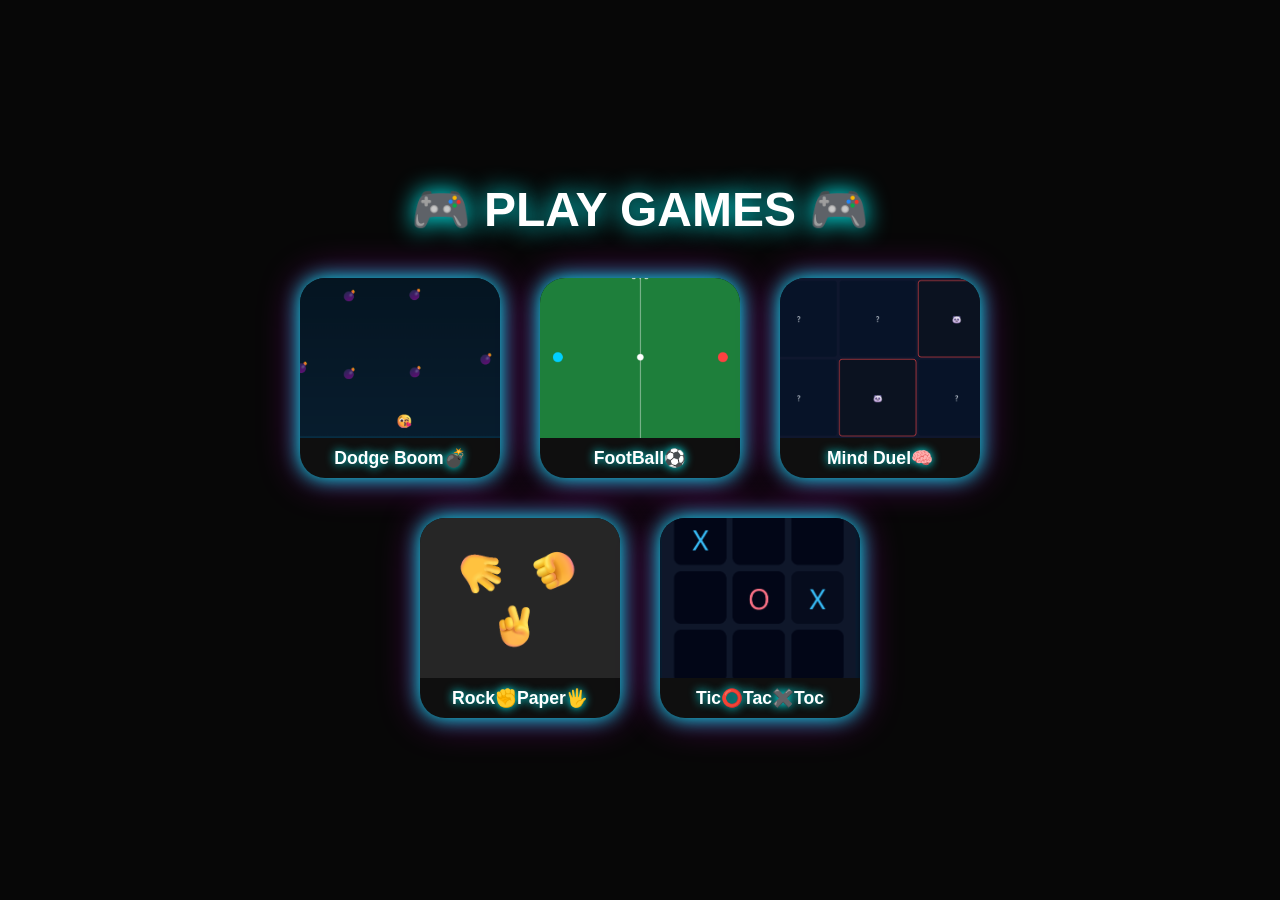
<file: index.html>
<!DOCTYPE html>
<html lang="en">
<head>
  <meta charset="UTF-8">
  <title>Neon Game Cards</title>
  <meta name="viewport" content="width=device-width, initial-scale=1.0">
</head>
  <style> 
  *{
  margin:0;
  padding:0;
  box-sizing:border-box;
  font-family:'Segoe UI', sans-serif;
}

body{
  min-height:100vh;
  background:#070707;
  display:flex;
  flex-direction:column;
  align-items:center;
  justify-content:center;
  color:white;
}

.title{
  font-size:3rem;
  margin-bottom:40px;
  text-shadow:0 0 25px cyan;
}

.carousel{
  display:flex;
  flex-wrap:wrap;
  gap:40px;
  justify-content:center;
  max-width:900px;
}

.card{
  width:200px;
  background:#0f0f0f;
  border-radius:25px;
  cursor:pointer;
  transition:0.4s ease;
  overflow:hidden;
  box-shadow:
    0 0 20px #00f6ff,
    0 0 40px rgba(255,0,255,0.4);
}

.card:hover{
  transform:scale(1.12);
  box-shadow:
    0 0 30px cyan,
    0 0 70px magenta,
    0 0 120px blue;
}

.card.active{
  box-shadow:
    0 0 40px cyan,
    0 0 90px magenta,
    0 0 150px blue;
}

.card a{
  display:block;
  width:100%;
  height:160px;
}

.card img{
  width:100%;
  height:100%;
  object-fit:cover;
}

.label{
  height:40px;
  display:flex;
  align-items:center;
  justify-content:center;
  font-size:1.1rem;
  font-weight:600;
  text-shadow:0 0 10px cyan;
}
  </style>
<body>

<h1 class="title">🎮 PLAY GAMES 🎮</h1>

<div class="carousel">

  <div class="card">
    <a href="Dodge Boom/index.html">
      <img src="boom.png" alt="Game 1">
    </a>
    <div class="label">Dodge Boom💣</div>
  </div>

  <div class="card">
    <a href="FoolBall/index.html">
      <img src="ball.png" alt="Game 2">
    </a>
    <div class="label">FootBall⚽</div>
  </div>

  <div class="card">
    <a href="Mind Duel/index.html">
      <img src="mind.png" alt="Game 3">
    </a>
    <div class="label">Mind Duel🧠</div>
  </div>

  <div class="card">
    <a href="Rock paper/index.html">
      <img src="rock.png" alt="Game 4">
    </a>
    <div class="label">Rock✊Paper🖐️</div>
  </div>

  <div class="card">
    <a href="Tic Tac Toe/index.html">
      <img src="ox.png" alt="Game 5">
    </a>
    <div class="label">Tic⭕Tac✖️Toc</div>
  </div>



<script src="script.js"></script>
</body>
</html>
</file>
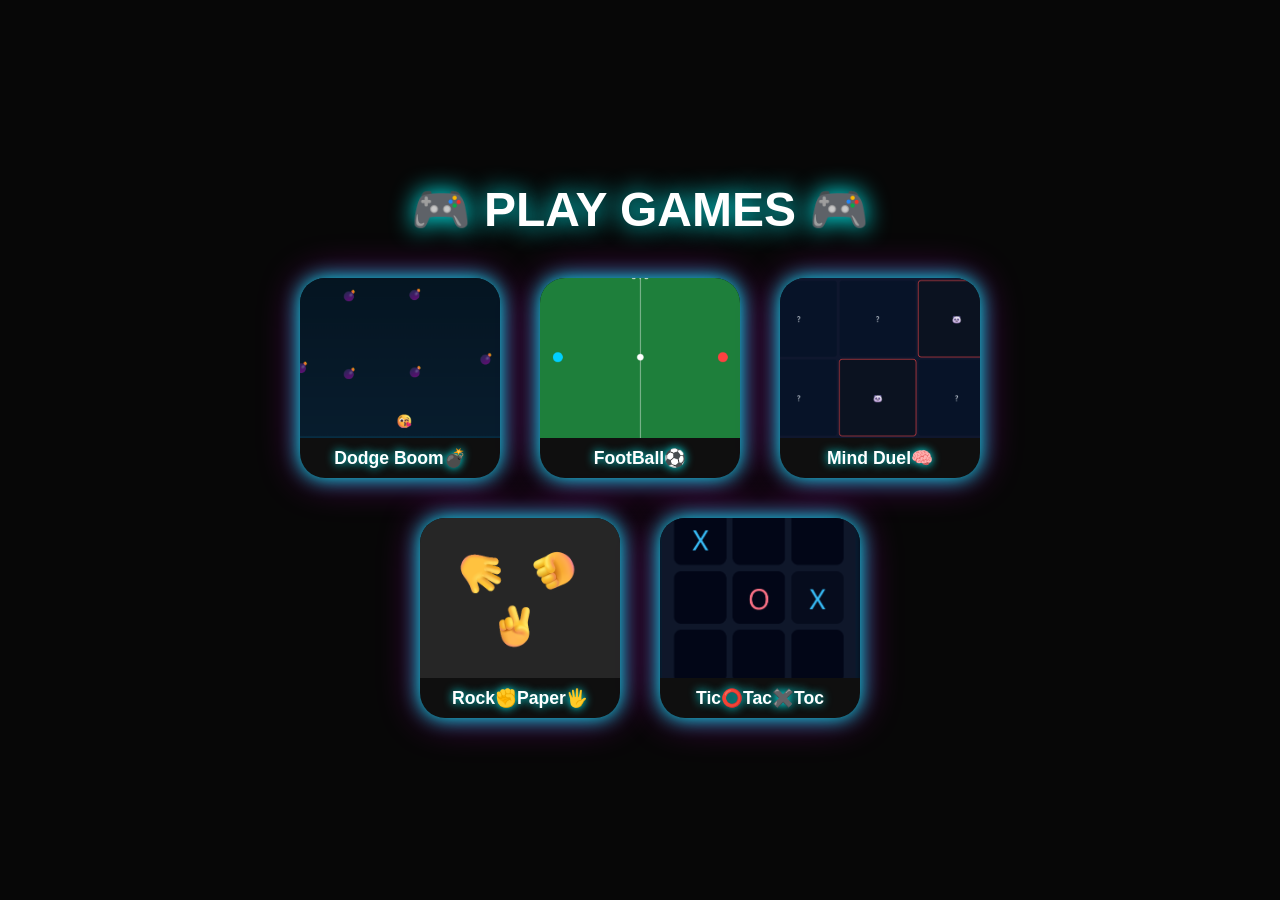
<file: All Games/index.html>
<!DOCTYPE html>
<html lang="en">
<head>
  <meta charset="UTF-8">
  <title>Neon Game Cards</title>
  <meta name="viewport" content="width=device-width, initial-scale=1.0">
  <link rel="stylesheet" href="style.css">
</head>
<body>

<h1 class="title">🎮 PLAY GAMES 🎮</h1>

<div class="carousel">

  <div class="card">
    <a href="Dodge Boom/index.html">
      <img src="boom.png" alt="Game 1">
    </a>
    <div class="label">Dodge Boom💣</div>
  </div>

  <div class="card">
    <a href="FoolBall/index.html">
      <img src="ball.png" alt="Game 2">
    </a>
    <div class="label">FootBall⚽</div>
  </div>

  <div class="card">
    <a href="Mind Duel/index.html">
      <img src="mind.png" alt="Game 3">
    </a>
    <div class="label">Mind Duel🧠</div>
  </div>

  <div class="card">
    <a href="Rock paper/index.html">
      <img src="rock.png" alt="Game 4">
    </a>
    <div class="label">Rock✊Paper🖐️</div>
  </div>

  <div class="card">
    <a href="Tic Tac Toe/index.html">
      <img src="ox.png" alt="Game 5">
    </a>
    <div class="label">Tic⭕Tac✖️Toc</div>
  </div>



<script src="script.js"></script>
</body>
</html>
</file>
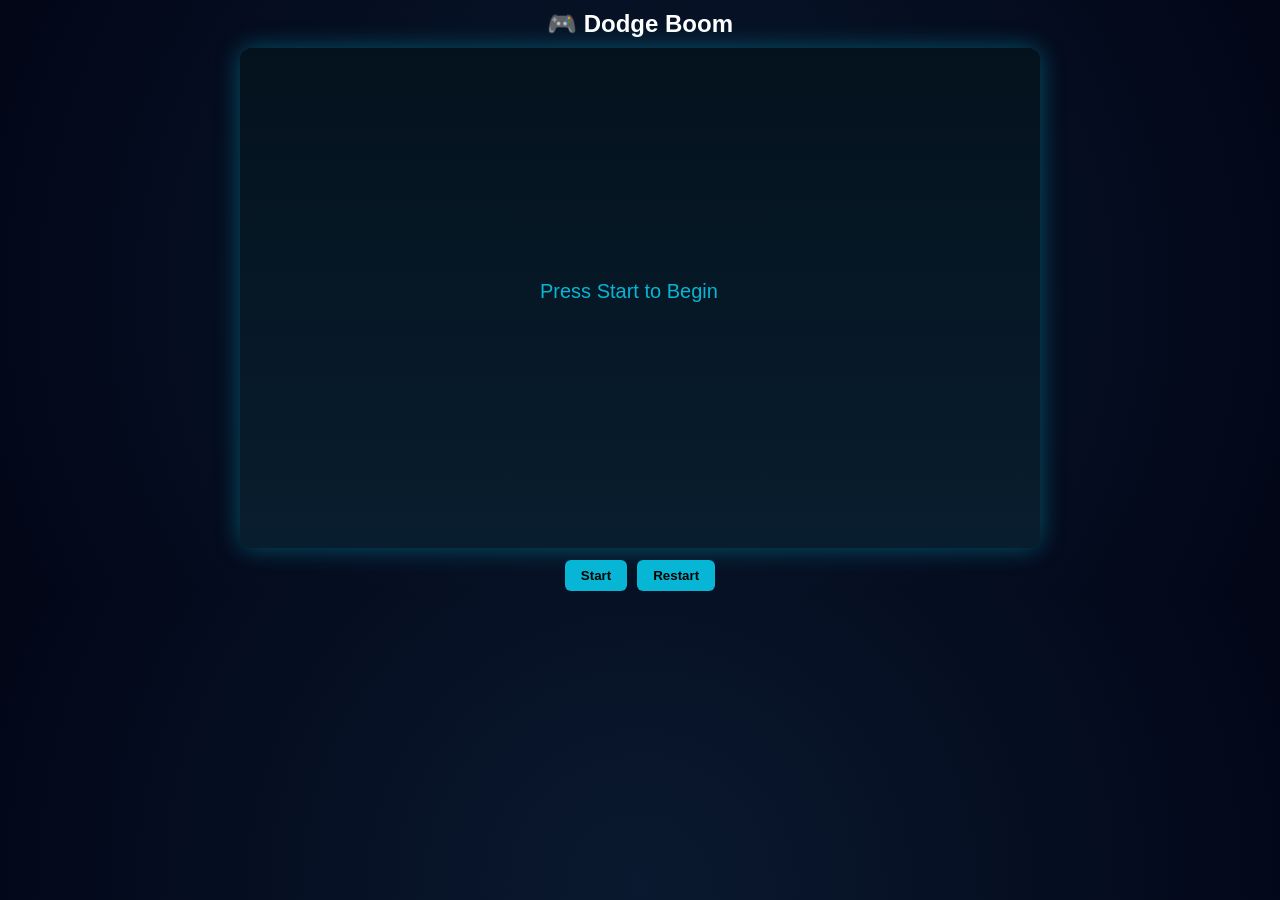
<file: Dodge Boom/index.html>
<!DOCTYPE html>
<html lang="hi">
<head>
  <meta charset="UTF-8">
  <meta name="viewport" content="width=device-width, initial-scale=1.0">
  <title>Dodge Boom</title>
  <link rel="stylesheet" href="style.css">
</head>
<body>

  <h2>🎮 Dodge Boom</h2>

  <canvas id="gameCanvas" width="800" height="500"></canvas>

  <div class="btns">
    <button id="startBtn">Start</button>
    <button id="restartBtn">Restart</button>
  </div>

  <script src="script.js"></script>
</body>
</html>
</file>
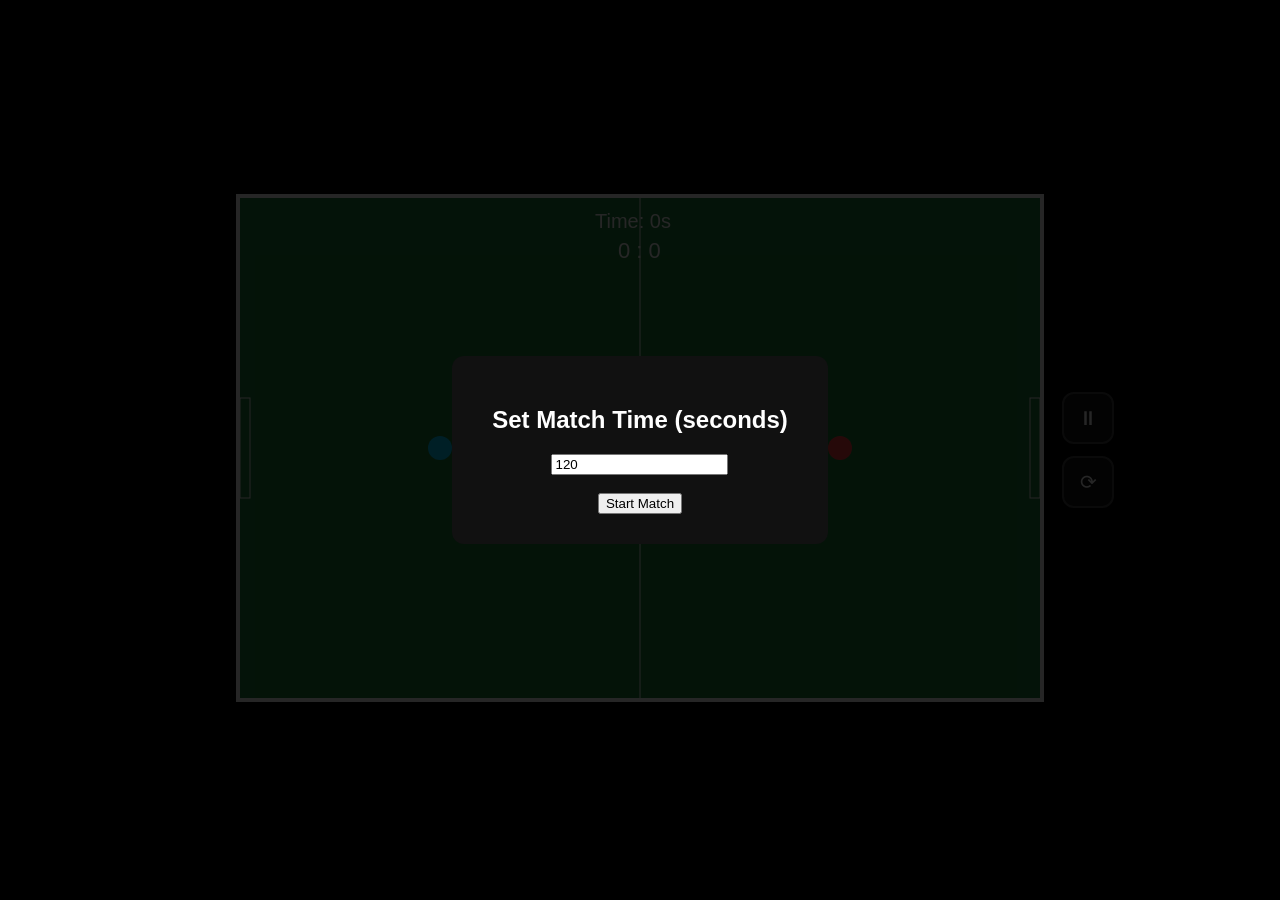
<file: FoolBall/index.html>
<!DOCTYPE html>
<html lang="en">
<head>
  <meta charset="UTF-8">
  <title>Football – College Project</title>
  <link rel="stylesheet" href="style.css">
</head>

<body>

<div id="wrapper">
  <canvas id="game" width="800" height="500"></canvas>

  <div id="controls">
    <div class="ctrl-btn" onclick="togglePause()">⏸</div>
    <div class="ctrl-btn" onclick="restartMatch()">⟳</div>
  </div>
</div>

<div id="ui">
  <div class="box">
    <h2>Set Match Time (seconds)</h2>
    <input id="timeInput" type="number" value="120">
    <br><br>
    <button onclick="startMatch()">Start Match</button>
  </div>
</div>

<div id="goalPop"></div>

<div id="overlay">
  <div class="box">
    <h1 id="result"></h1>
    <p id="finalScore"></p>
  </div>
</div>

<script src="script.js"></script>
</body>
</html>
</file>
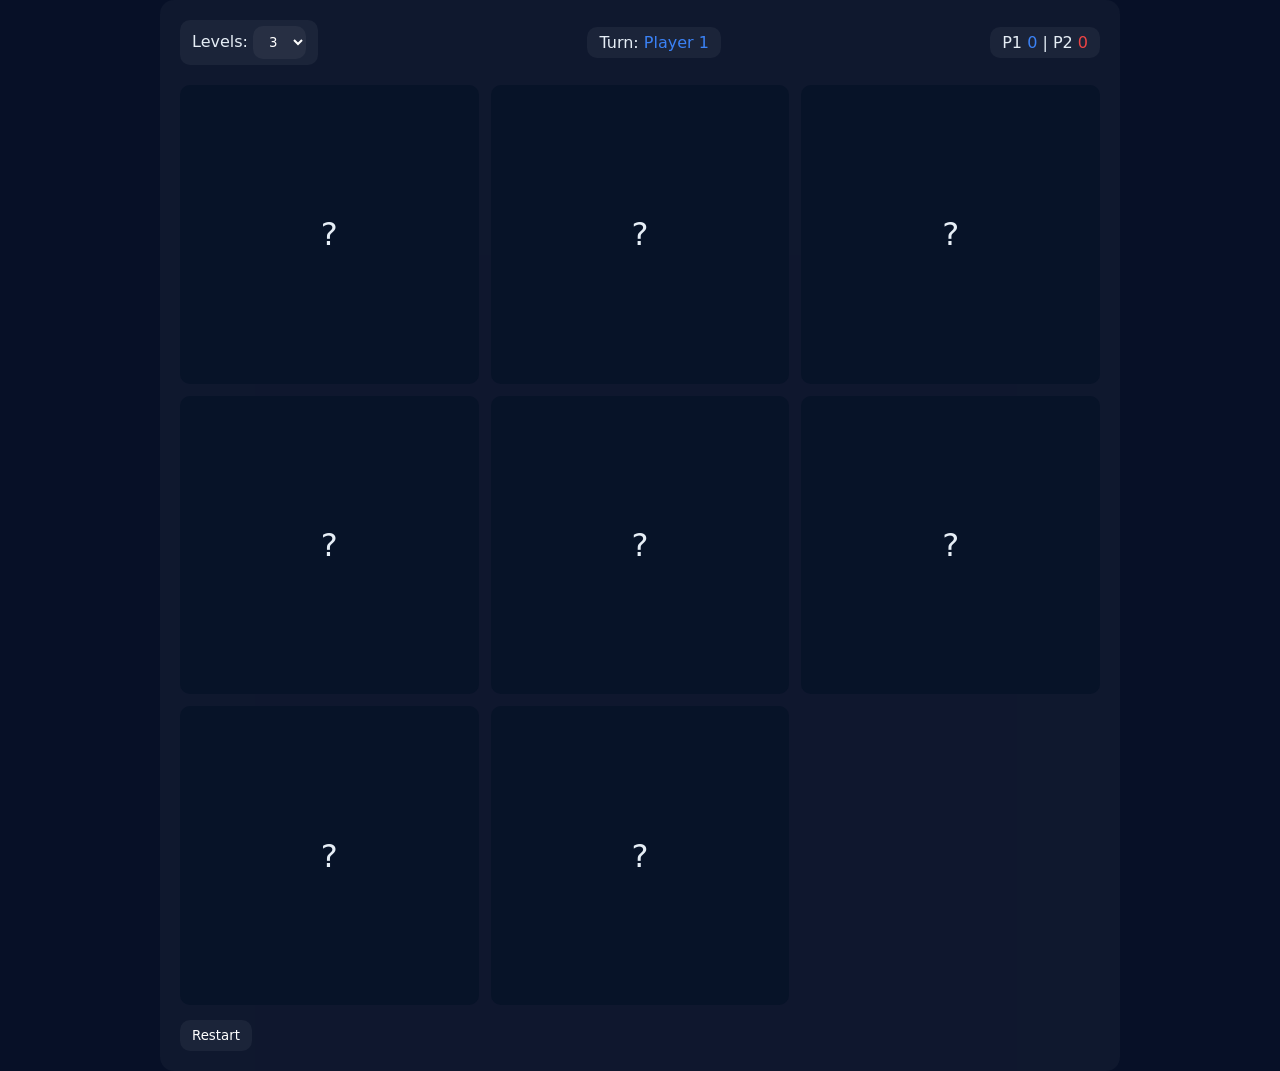
<file: Mind Duel/index.html>
<!DOCTYPE html>
<html lang="en">
<head>
  <meta charset="UTF-8">
  <meta name="viewport" content="width=device-width, initial-scale=1.0">
  <title>Mind Duel – Competitive Memory Game</title>
  <link rel="stylesheet" href="style.css">
</head>

<body>
  <div class="app">

    <header>
      <div class="badge">
        Levels:
        <select id="levelSelect">
          <option value="3">3</option>
          <option value="5">5</option>
          <option value="7">7</option>
        </select>
      </div>

      <div class="badge">
        Turn: <span id="turn" class="turn blue">Player 1</span>
      </div>

      <div class="badge">
        P1 <span id="p1" class="blue-text">0</span> |
        P2 <span id="p2" class="red-text">0</span>
      </div>
    </header>

    <div id="board" class="board"></div>

    <div class="footer">
      <button id="restart">Restart</button>
      <div id="winner" class="winner"></div>
    </div>

  </div>

  <script src="script.js"></script>
</body>
</html>
</file>
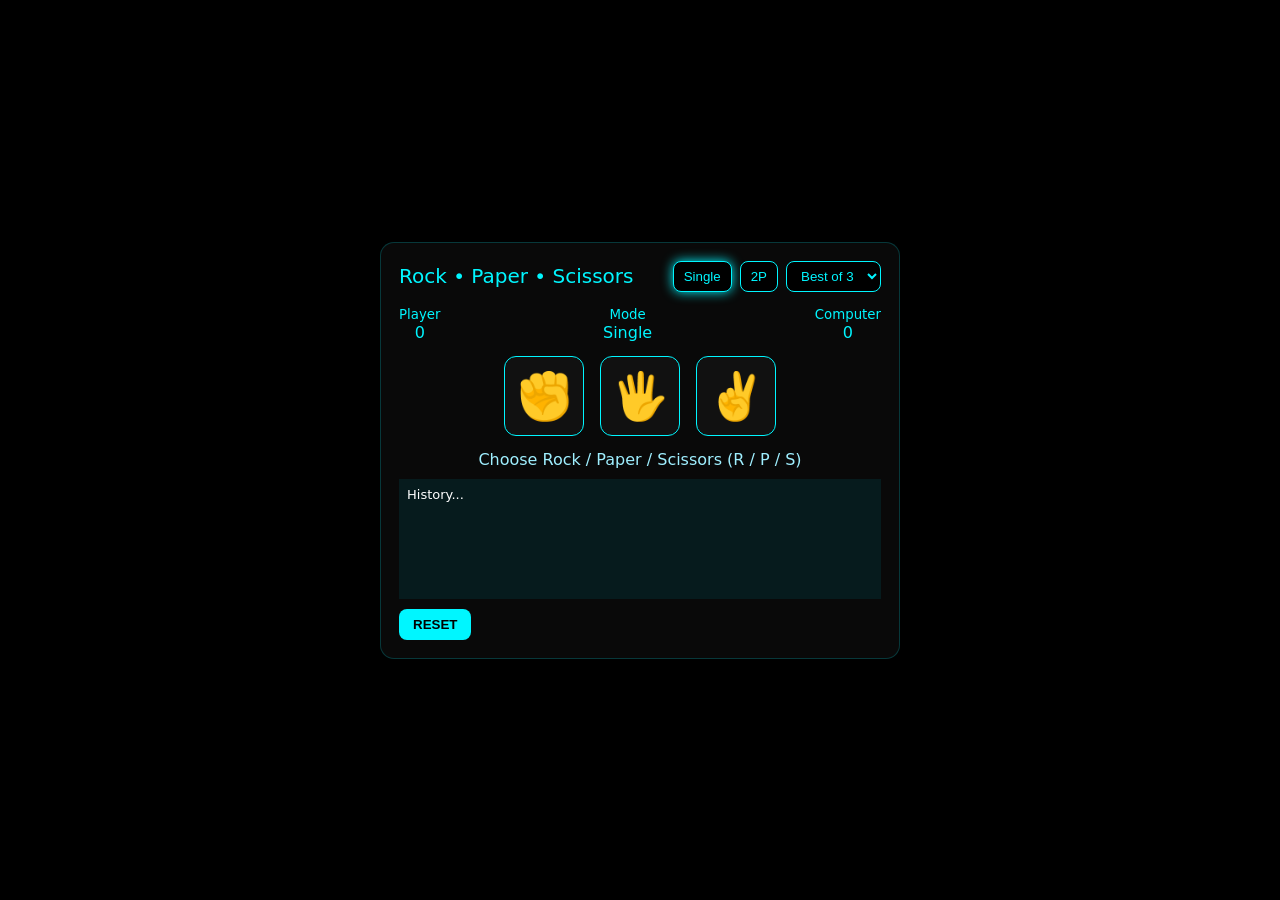
<file: Rock paper/index.html>
<!DOCTYPE html>
<html lang="en">
<head>
  <meta charset="UTF-8">
  <meta name="viewport" content="width=device-width, initial-scale=1">
  <title>Rock Paper Scissors – Ultimate</title>
  <link rel="stylesheet" href="style.css">
</head>

<body>

<div id="popup"></div>

<div class="container">
  <header>
    <div class="title">Rock • Paper • Scissors</div>
    <div class="controls">
      <button id="modeSingle" class="mode-btn active">Single</button>
      <button id="modeTwo" class="mode-btn">2P</button>
      <select id="bestOf">
        <option value="3">Best of 3</option>
        <option value="5">Best of 5</option>
      </select>
    </div>
  </header>

  <div class="scoreboard">
    <div class="score">
      <small id="leftLabel">Player</small>
      <div id="leftVal">0</div>
    </div>
    <div class="score">
      <small>Mode</small>
      <div id="modeLabel">Single</div>
    </div>
    <div class="score">
      <small id="rightLabel">Computer</small>
      <div id="rightVal">0</div>
    </div>
  </div>

  <div class="btn-row" id="buttonsRow">
    <button class="emoji" data-choice="rock">✊</button>
    <button class="emoji" data-choice="paper">🖐</button>
    <button class="emoji" data-choice="scissors">✌</button>
  </div>

  <div class="info" id="infoText">
    Choose Rock / Paper / Scissors (R / P / S)
  </div>

  <div class="history" id="historyBox">History...</div>

  <button class="reset" id="resetBtn">RESET</button>
</div>

<script src="script.js"></script>
</body>
</html>
</file>
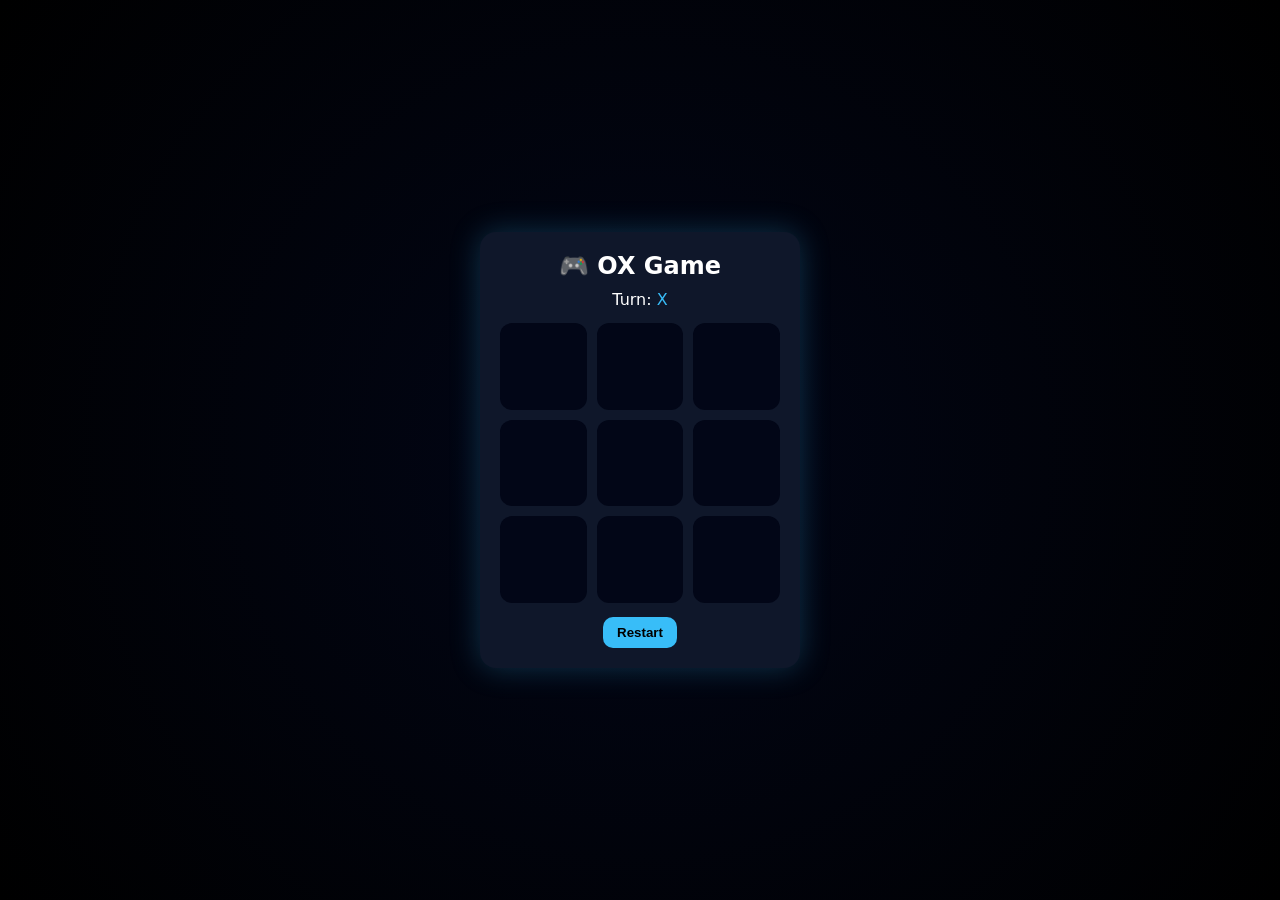
<file: Tic Tac Toe/index.html>
<!DOCTYPE html>
<html lang="en">
<head>
  <meta charset="UTF-8">
  <title>OX Game – Tic Tac Toe</title>
  <meta name="viewport" content="width=device-width, initial-scale=1.0">
</head>
<style> 
:root{
  --bg:#020617;
  --card:#0f172a;
  --x:#38bdf8;
  --o:#fb7185;
  --win:#22c55e;
}

*{ box-sizing:border-box }

body{
  margin:0;
  min-height:100vh;
  display:flex;
  justify-content:center;
  align-items:center;
  background:radial-gradient(circle,#020617,#000);
  font-family:system-ui,Arial;
  color:#fff;
}

.app{
  background:var(--card);
  padding:20px;
  border-radius:16px;
  width:320px;
  text-align:center;
  box-shadow:0 0 30px rgba(56,189,248,.25);
}

h2{
  margin:0 0 10px;
}

.status{
  margin-bottom:12px;
  font-size:16px;
}

.status .x{ color:var(--x); }
.status .o{ color:var(--o); }

.board{
  display:grid;
  grid-template-columns:repeat(3,1fr);
  gap:10px;
  margin:14px 0;
}

.cell{
  aspect-ratio:1/1;
  background:#020617;
  border-radius:12px;
  font-size:46px;
  display:flex;
  align-items:center;
  justify-content:center;
  cursor:pointer;
  transition:.2s;
}

.cell:hover{
  background:#020617aa;
}

.cell.x{ color:var(--x); }
.cell.o{ color:var(--o); }

.cell.win{
  background:var(--win);
  color:#000;
}

button{
  padding:8px 14px;
  border-radius:10px;
  border:none;
  cursor:pointer;
  font-weight:600;
  background:#38bdf8;
  color:#000;
}

button:hover{
  background:#0ea5e9;
}
</style>
<body>

<div class="app">
  <h2>🎮 OX Game</h2>

  <div class="status" id="status">
    Turn: <span class="x">X</span>
  </div>

  <div class="board" id="board"></div>

  <button id="restart">Restart</button>
</div>

<script src="script.js"></script>
</body>
</html>
</file>
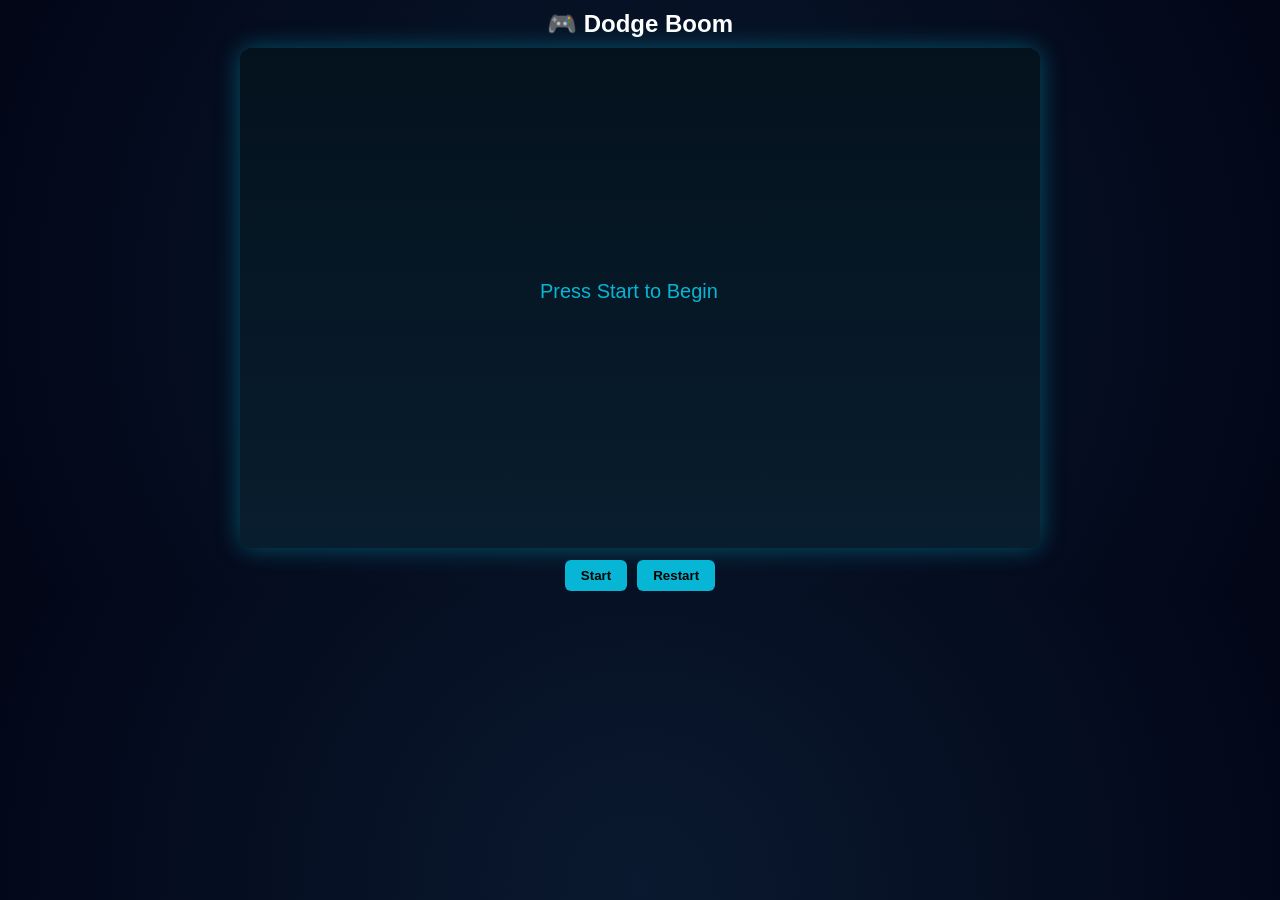
<file: All Games/Dodge Boom/index.html>
<!DOCTYPE html>
<html lang="hi">
<head>
  <meta charset="UTF-8">
  <meta name="viewport" content="width=device-width, initial-scale=1.0">
  <title>Dodge Boom</title>
  <link rel="stylesheet" href="style.css">
</head>
<body>

  <h2>🎮 Dodge Boom</h2>

  <canvas id="gameCanvas" width="800" height="500"></canvas>

  <div class="btns">
    <button id="startBtn">Start</button>
    <button id="restartBtn">Restart</button>
  </div>

  <script src="script.js"></script>
</body>
</html>
</file>
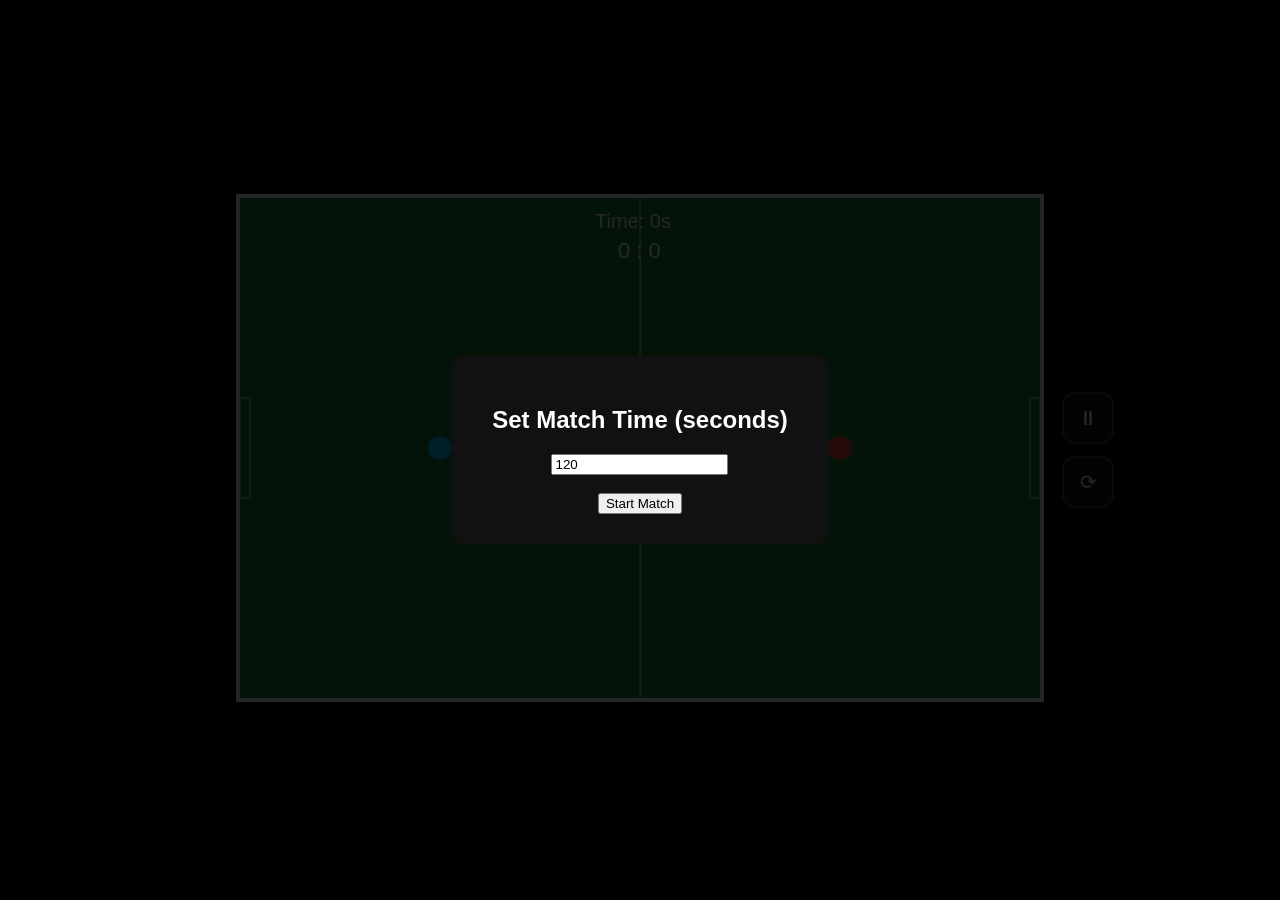
<file: All Games/FoolBall/index.html>
<!DOCTYPE html>
<html lang="en">
<head>
  <meta charset="UTF-8">
  <title>Football – College Project</title>
  <link rel="stylesheet" href="style.css">
</head>

<body>

<div id="wrapper">
  <canvas id="game" width="800" height="500"></canvas>

  <div id="controls">
    <div class="ctrl-btn" onclick="togglePause()">⏸</div>
    <div class="ctrl-btn" onclick="restartMatch()">⟳</div>
  </div>
</div>

<div id="ui">
  <div class="box">
    <h2>Set Match Time (seconds)</h2>
    <input id="timeInput" type="number" value="120">
    <br><br>
    <button onclick="startMatch()">Start Match</button>
  </div>
</div>

<div id="goalPop"></div>

<div id="overlay">
  <div class="box">
    <h1 id="result"></h1>
    <p id="finalScore"></p>
  </div>
</div>

<script src="script.js"></script>
</body>
</html>
</file>
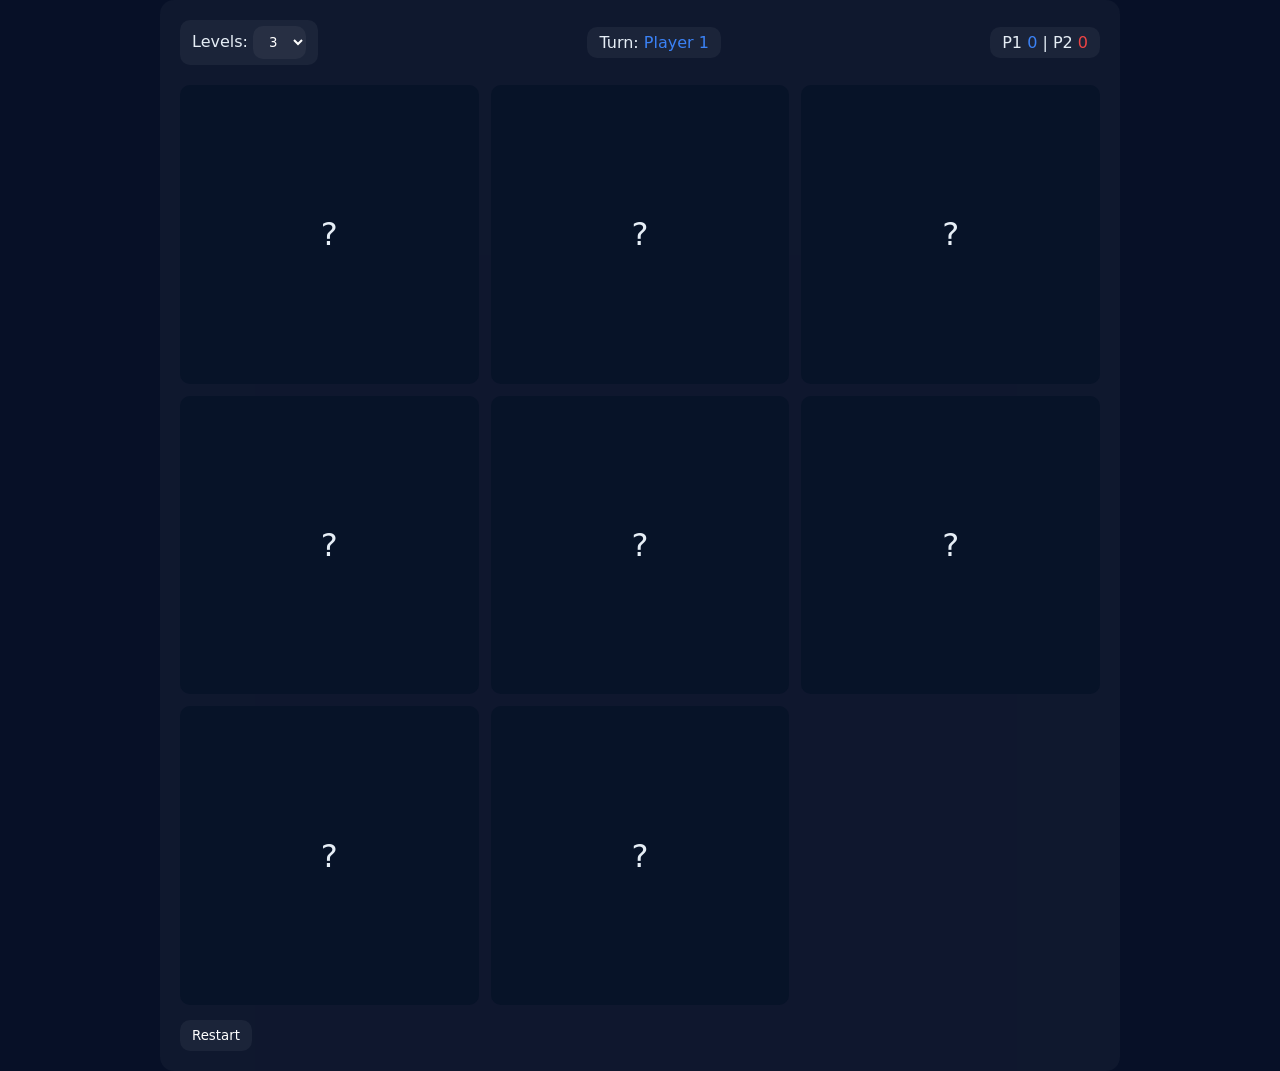
<file: All Games/Mind Duel/index.html>
<!DOCTYPE html>
<html lang="en">
<head>
  <meta charset="UTF-8">
  <meta name="viewport" content="width=device-width, initial-scale=1.0">
  <title>Mind Duel – Competitive Memory Game</title>
  <link rel="stylesheet" href="style.css">
</head>

<body>
  <div class="app">

    <header>
      <div class="badge">
        Levels:
        <select id="levelSelect">
          <option value="3">3</option>
          <option value="5">5</option>
          <option value="7">7</option>
        </select>
      </div>

      <div class="badge">
        Turn: <span id="turn" class="turn blue">Player 1</span>
      </div>

      <div class="badge">
        P1 <span id="p1" class="blue-text">0</span> |
        P2 <span id="p2" class="red-text">0</span>
      </div>
    </header>

    <div id="board" class="board"></div>

    <div class="footer">
      <button id="restart">Restart</button>
      <div id="winner" class="winner"></div>
    </div>

  </div>

  <script src="script.js"></script>
</body>
</html>
</file>
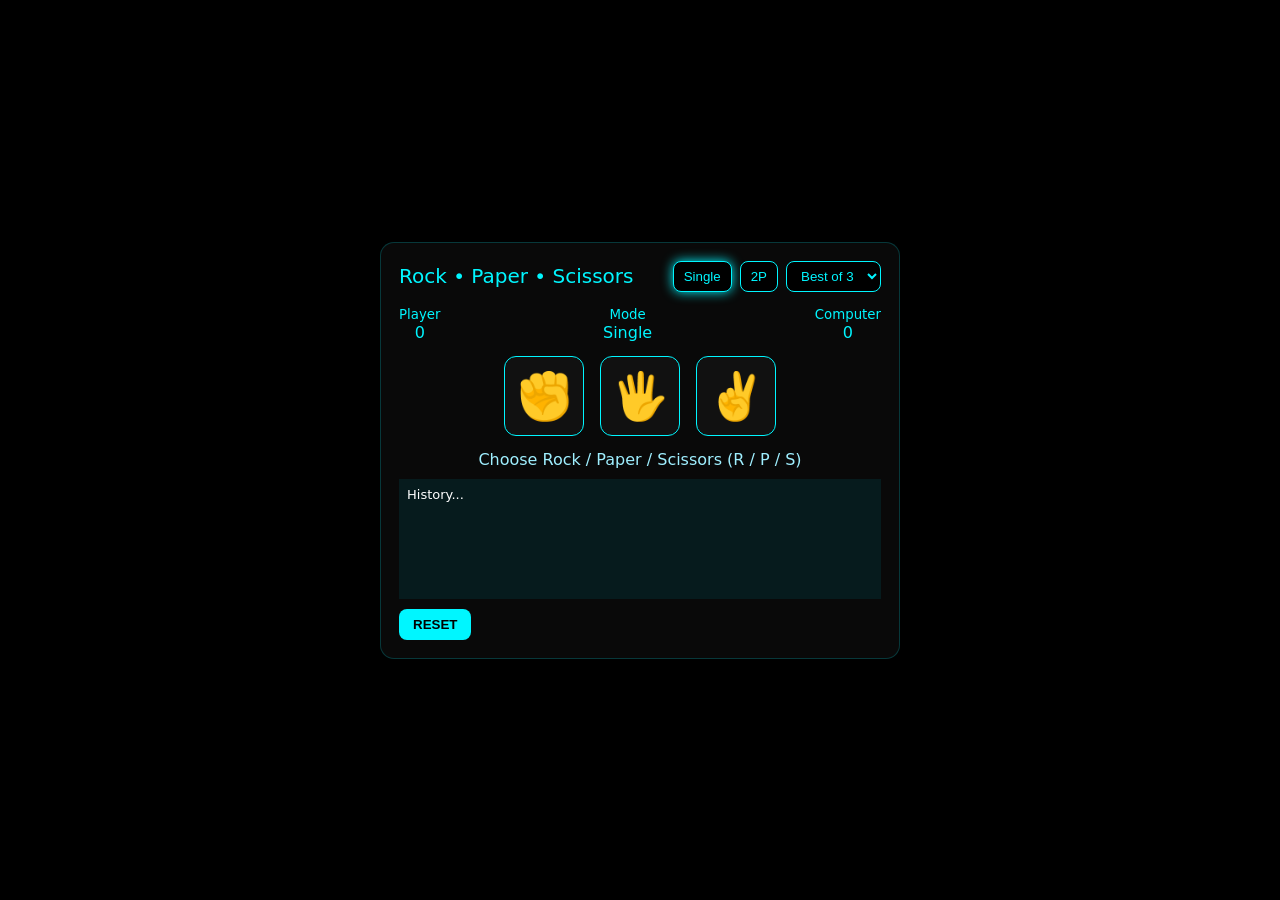
<file: All Games/Rock paper/index.html>
<!DOCTYPE html>
<html lang="en">
<head>
  <meta charset="UTF-8">
  <meta name="viewport" content="width=device-width, initial-scale=1">
  <title>Rock Paper Scissors – Ultimate</title>
  <link rel="stylesheet" href="style.css">
</head>

<body>

<div id="popup"></div>

<div class="container">
  <header>
    <div class="title">Rock • Paper • Scissors</div>
    <div class="controls">
      <button id="modeSingle" class="mode-btn active">Single</button>
      <button id="modeTwo" class="mode-btn">2P</button>
      <select id="bestOf">
        <option value="3">Best of 3</option>
        <option value="5">Best of 5</option>
      </select>
    </div>
  </header>

  <div class="scoreboard">
    <div class="score">
      <small id="leftLabel">Player</small>
      <div id="leftVal">0</div>
    </div>
    <div class="score">
      <small>Mode</small>
      <div id="modeLabel">Single</div>
    </div>
    <div class="score">
      <small id="rightLabel">Computer</small>
      <div id="rightVal">0</div>
    </div>
  </div>

  <div class="btn-row" id="buttonsRow">
    <button class="emoji" data-choice="rock">✊</button>
    <button class="emoji" data-choice="paper">🖐</button>
    <button class="emoji" data-choice="scissors">✌</button>
  </div>

  <div class="info" id="infoText">
    Choose Rock / Paper / Scissors (R / P / S)
  </div>

  <div class="history" id="historyBox">History...</div>

  <button class="reset" id="resetBtn">RESET</button>
</div>

<script src="script.js"></script>
</body>
</html>
</file>
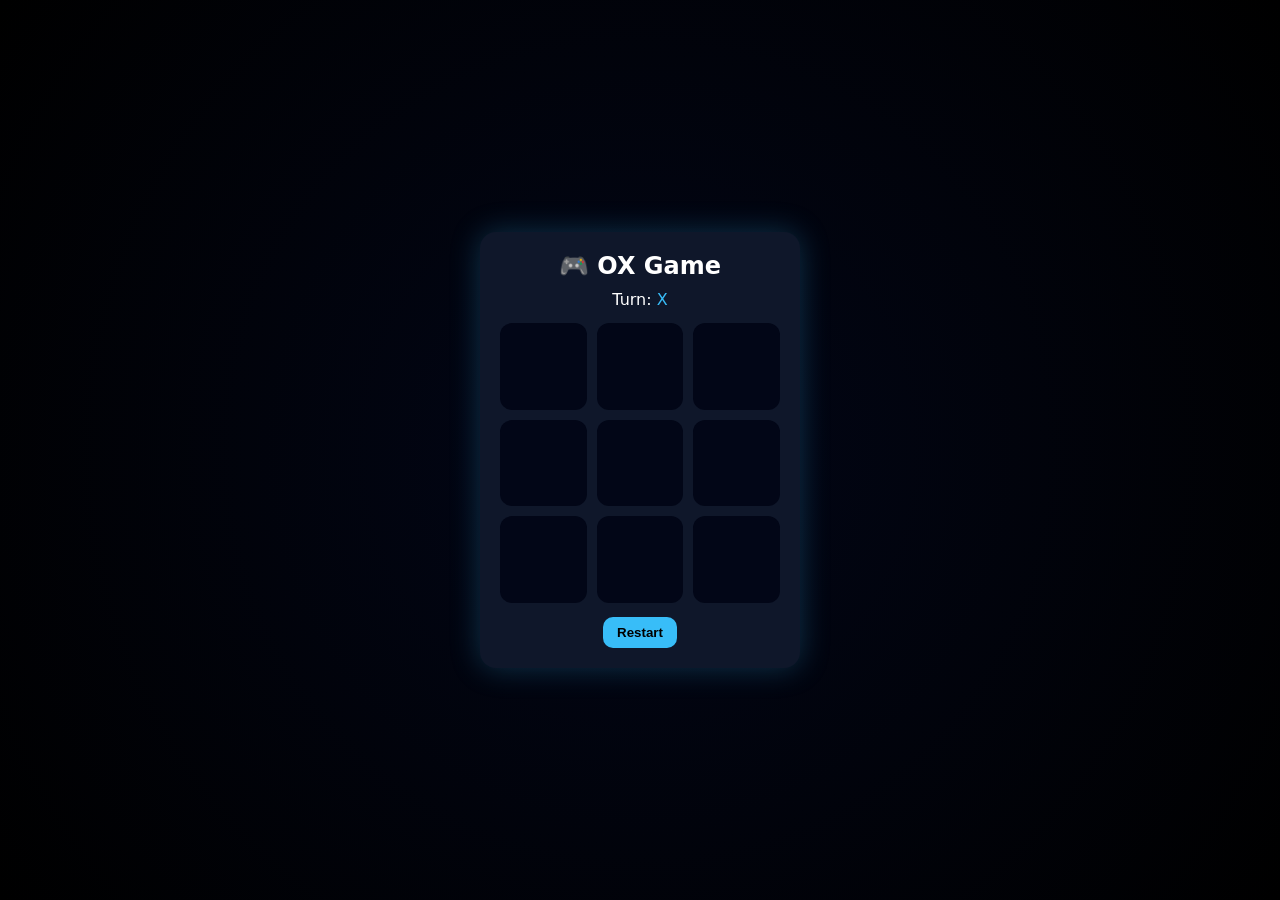
<file: All Games/Tic Tac Toe/index.html>
<!DOCTYPE html>
<html lang="en">
<head>
  <meta charset="UTF-8">
  <title>OX Game – Tic Tac Toe</title>
  <meta name="viewport" content="width=device-width, initial-scale=1.0">
  <link rel="stylesheet" href="style.css">
</head>

<body>

<div class="app">
  <h2>🎮 OX Game</h2>

  <div class="status" id="status">
    Turn: <span class="x">X</span>
  </div>

  <div class="board" id="board"></div>

  <button id="restart">Restart</button>
</div>

<script src="script.js"></script>
</body>
</html>
</file>
<file: All Games/style.css>
*{
  margin:0;
  padding:0;
  box-sizing:border-box;
  font-family:'Segoe UI', sans-serif;
}

body{
  min-height:100vh;
  background:#070707;
  display:flex;
  flex-direction:column;
  align-items:center;
  justify-content:center;
  color:white;
}

.title{
  font-size:3rem;
  margin-bottom:40px;
  text-shadow:0 0 25px cyan;
}

.carousel{
  display:flex;
  flex-wrap:wrap;
  gap:40px;
  justify-content:center;
  max-width:900px;
}

.card{
  width:200px;
  background:#0f0f0f;
  border-radius:25px;
  cursor:pointer;
  transition:0.4s ease;
  overflow:hidden;
  box-shadow:
    0 0 20px #00f6ff,
    0 0 40px rgba(255,0,255,0.4);
}

.card:hover{
  transform:scale(1.12);
  box-shadow:
    0 0 30px cyan,
    0 0 70px magenta,
    0 0 120px blue;
}

.card.active{
  box-shadow:
    0 0 40px cyan,
    0 0 90px magenta,
    0 0 150px blue;
}

.card a{
  display:block;
  width:100%;
  height:160px;
}

.card img{
  width:100%;
  height:100%;
  object-fit:cover;
}

.label{
  height:40px;
  display:flex;
  align-items:center;
  justify-content:center;
  font-size:1.1rem;
  font-weight:600;
  text-shadow:0 0 10px cyan;
}
</file>
<file: Dodge Boom/style.css>
body {
  margin: 0;
  overflow: hidden;
  display: flex;
  flex-direction: column;
  align-items: center;
  background: radial-gradient(circle at center, #0a192f, #020617);
  font-family: 'Segoe UI', sans-serif;
  color: white;
}

h2 {
  margin: 10px;
}

canvas {
  background: linear-gradient(180deg, #04121d, #081d2e);
  border-radius: 12px;
  box-shadow: 0 0 25px rgba(6,182,212,0.4);
}

.btns {
  margin-top: 12px;
  display: flex;
  gap: 10px;
}

button {
  background: #06b6d4;
  color: #000;
  border: none;
  padding: 8px 16px;
  border-radius: 6px;
  font-weight: bold;
  cursor: pointer;
  transition: 0.2s;
}

button:hover {
  background: #0ea5e9;
  transform: scale(1.05);
}body {
  margin: 0;
  overflow: hidden;
  display: flex;
  flex-direction: column;
  align-items: center;
  background: radial-gradient(circle at center, #0a192f, #020617);
  font-family: 'Segoe UI', sans-serif;
  color: white;
}

h2 {
  margin: 10px;
}

canvas {
  background: linear-gradient(180deg, #04121d, #081d2e);
  border-radius: 12px;
  box-shadow: 0 0 25px rgba(6,182,212,0.4);
}

.btns {
  margin-top: 12px;
  display: flex;
  gap: 10px;
}

button {
  background: #06b6d4;
  color: #000;
  border: none;
  padding: 8px 16px;
  border-radius: 6px;
  font-weight: bold;
  cursor: pointer;
  transition: 0.2s;
}

button:hover {
  background: #0ea5e9;
  transform: scale(1.05);
}
</file>
<file: FoolBall/style.css>
body{
  margin:0;
  background:#000;
  display:flex;
  justify-content:center;
  align-items:center;
  height:100vh;
  font-family:Arial;
  color:#fff;
}

#wrapper{
  position:relative;
}

canvas{
  background:#1e7f3b;
  border:4px solid #fff;
}

#controls{
  position:absolute;
  right:-70px;
  top:50%;
  transform:translateY(-50%);
  display:flex;
  flex-direction:column;
  gap:12px;
}

.ctrl-btn{
  width:48px;
  height:48px;
  border-radius:12px;
  background:#111;
  border:2px solid #444;
  font-size:20px;
  cursor:pointer;
  display:flex;
  align-items:center;
  justify-content:center;
}

#ui,
#overlay,
#goalPop{
  position:fixed;
  inset:0;
  display:flex;
  justify-content:center;
  align-items:center;
}

#ui{
  background:rgba(0,0,0,0.85);
}

.box{
  background:#111;
  padding:30px 40px;
  border-radius:12px;
  text-align:center;
}

#overlay{
  background:rgba(0,0,0,0.8);
  display:none;
}

#goalPop{
  display:none;
  font-size:48px;
  font-weight:bold;
  color:#fff;
  text-shadow:0 0 15px #0ff;
}
</file>
<file: Mind Duel/style.css>
:root{
  --blue:#3b82f6;
  --red:#ef4444;
  --bg:#071027;
  --glass:rgba(255,255,255,0.05);
}

*{
  box-sizing:border-box;
  font-family:system-ui;
}

body{
  margin:0;
  min-height:100vh;
  display:flex;
  justify-content:center;
  align-items:center;
  background:var(--bg);
  color:#e6eef6;
}

.app{
  width:100%;
  max-width:960px;
  padding:20px;
  border-radius:14px;
  background:rgba(255,255,255,0.03);
}

header{
  display:flex;
  justify-content:space-between;
  align-items:center;
}

.badge{
  padding:6px 12px;
  border-radius:10px;
  background:var(--glass);
}

.turn.blue{ color:var(--blue); }
.turn.red{ color:var(--red); }

.blue-text{ color:var(--blue); }
.red-text{ color:var(--red); }

.board{
  margin-top:20px;
  display:grid;
  gap:12px;
}

.card{
  aspect-ratio:1/1;
  perspective:800px;
  cursor:pointer;
}

.inner{
  width:100%;
  height:100%;
  transition:transform .4s;
  transform-style:preserve-3d;
}

.card.flipped .inner{
  transform:rotateY(180deg);
}

.face{
  position:absolute;
  inset:0;
  display:flex;
  align-items:center;
  justify-content:center;
  font-size:32px;
  border-radius:10px;
  backface-visibility:hidden;
}

.front{
  background:#0b1220;
  transform:rotateY(180deg);
}

.back{
  background:#071328;
}

.card.blue.matched .front{
  outline:3px solid var(--blue);
}

.card.red.matched .front{
  outline:3px solid var(--red);
}

.footer{
  margin-top:15px;
  display:flex;
  justify-content:space-between;
  align-items:center;
}

button, select{
  padding:8px 12px;
  border-radius:10px;
  background:var(--glass);
  border:none;
  color:white;
  cursor:pointer;
}

.winner{
  font-size:20px;
  font-weight:800;
}

.winner.blue{ color:var(--blue); }
.winner.red{ color:var(--red); }
</file>
<file: Rock paper/style.css>
:root{
  --neon:#00f6ff;
  --card:rgba(10,10,10,0.9);
}

*{ box-sizing:border-box }

body{
  margin:0;
  min-height:100vh;
  display:flex;
  align-items:center;
  justify-content:center;
  font-family:system-ui,Arial;
  background:#000;
  color:#fff;
}

.container{
  width:95%;
  max-width:520px;
  background:var(--card);
  padding:18px;
  border-radius:14px;
  border:1px solid rgba(0,246,255,.2);
}

header{
  display:flex;
  justify-content:space-between;
  align-items:center;
}

.title{
  font-size:20px;
  color:var(--neon);
}

.controls{
  display:flex;
  gap:8px;
}

.mode-btn, select{
  background:#000;
  color:var(--neon);
  border:1px solid var(--neon);
  padding:6px 10px;
  border-radius:8px;
  cursor:pointer;
}

.mode-btn.active{
  box-shadow:0 0 12px var(--neon);
}

.scoreboard{
  display:flex;
  justify-content:space-between;
  margin:12px 0;
}

.score{
  text-align:center;
  color:var(--neon);
}

.btn-row{
  display:flex;
  justify-content:center;
  gap:16px;
  margin:14px 0;
}

button.emoji{
  font-size:46px;
  width:80px;
  height:80px;
  cursor:pointer;
  background:#111;
  border:1px solid var(--neon);
  border-radius:12px;
}

.info{
  text-align:center;
  margin-bottom:10px;
  color:#9fefff;
}

.history{
  background:#061b1d;
  padding:8px;
  height:120px;
  overflow:auto;
  font-size:13px;
}

.reset{
  margin-top:10px;
  background:var(--neon);
  color:#000;
  border:none;
  padding:8px 14px;
  font-weight:bold;
  border-radius:8px;
  cursor:pointer;
}

#popup{
  position:fixed;
  top:50%;
  left:50%;
  transform:translate(-50%,-50%) scale(0);
  background:#000;
  color:var(--neon);
  border:2px solid var(--neon);
  padding:14px 18px;
  border-radius:10px;
  transition:.25s ease;
  text-align:center;
  z-index:999;
}

#popup.show{
  transform:translate(-50%,-50%) scale(1);
}
</file>
<file: All Games/Dodge Boom/style.css>
body {
  margin: 0;
  overflow: hidden;
  display: flex;
  flex-direction: column;
  align-items: center;
  background: radial-gradient(circle at center, #0a192f, #020617);
  font-family: 'Segoe UI', sans-serif;
  color: white;
}

h2 {
  margin: 10px;
}

canvas {
  background: linear-gradient(180deg, #04121d, #081d2e);
  border-radius: 12px;
  box-shadow: 0 0 25px rgba(6,182,212,0.4);
}

.btns {
  margin-top: 12px;
  display: flex;
  gap: 10px;
}

button {
  background: #06b6d4;
  color: #000;
  border: none;
  padding: 8px 16px;
  border-radius: 6px;
  font-weight: bold;
  cursor: pointer;
  transition: 0.2s;
}

button:hover {
  background: #0ea5e9;
  transform: scale(1.05);
}
</file>
<file: All Games/FoolBall/style.css>
body{
  margin:0;
  background:#000;
  display:flex;
  justify-content:center;
  align-items:center;
  height:100vh;
  font-family:Arial;
  color:#fff;
}

#wrapper{
  position:relative;
}

canvas{
  background:#1e7f3b;
  border:4px solid #fff;
}

#controls{
  position:absolute;
  right:-70px;
  top:50%;
  transform:translateY(-50%);
  display:flex;
  flex-direction:column;
  gap:12px;
}

.ctrl-btn{
  width:48px;
  height:48px;
  border-radius:12px;
  background:#111;
  border:2px solid #444;
  font-size:20px;
  cursor:pointer;
  display:flex;
  align-items:center;
  justify-content:center;
}

#ui,
#overlay,
#goalPop{
  position:fixed;
  inset:0;
  display:flex;
  justify-content:center;
  align-items:center;
}

#ui{
  background:rgba(0,0,0,0.85);
}

.box{
  background:#111;
  padding:30px 40px;
  border-radius:12px;
  text-align:center;
}

#overlay{
  background:rgba(0,0,0,0.8);
  display:none;
}

#goalPop{
  display:none;
  font-size:48px;
  font-weight:bold;
  color:#fff;
  text-shadow:0 0 15px #0ff;
}
</file>
<file: All Games/Mind Duel/style.css>
:root{
  --blue:#3b82f6;
  --red:#ef4444;
  --bg:#071027;
  --glass:rgba(255,255,255,0.05);
}

*{
  box-sizing:border-box;
  font-family:system-ui;
}

body{
  margin:0;
  min-height:100vh;
  display:flex;
  justify-content:center;
  align-items:center;
  background:var(--bg);
  color:#e6eef6;
}

.app{
  width:100%;
  max-width:960px;
  padding:20px;
  border-radius:14px;
  background:rgba(255,255,255,0.03);
}

header{
  display:flex;
  justify-content:space-between;
  align-items:center;
}

.badge{
  padding:6px 12px;
  border-radius:10px;
  background:var(--glass);
}

.turn.blue{ color:var(--blue); }
.turn.red{ color:var(--red); }

.blue-text{ color:var(--blue); }
.red-text{ color:var(--red); }

.board{
  margin-top:20px;
  display:grid;
  gap:12px;
}

.card{
  aspect-ratio:1/1;
  perspective:800px;
  cursor:pointer;
}

.inner{
  width:100%;
  height:100%;
  transition:transform .4s;
  transform-style:preserve-3d;
}

.card.flipped .inner{
  transform:rotateY(180deg);
}

.face{
  position:absolute;
  inset:0;
  display:flex;
  align-items:center;
  justify-content:center;
  font-size:32px;
  border-radius:10px;
  backface-visibility:hidden;
}

.front{
  background:#0b1220;
  transform:rotateY(180deg);
}

.back{
  background:#071328;
}

.card.blue.matched .front{
  outline:3px solid var(--blue);
}

.card.red.matched .front{
  outline:3px solid var(--red);
}

.footer{
  margin-top:15px;
  display:flex;
  justify-content:space-between;
  align-items:center;
}

button, select{
  padding:8px 12px;
  border-radius:10px;
  background:var(--glass);
  border:none;
  color:white;
  cursor:pointer;
}

.winner{
  font-size:20px;
  font-weight:800;
}

.winner.blue{ color:var(--blue); }
.winner.red{ color:var(--red); }
</file>
<file: All Games/Rock paper/style.css>
:root{
  --neon:#00f6ff;
  --card:rgba(10,10,10,0.9);
}

*{ box-sizing:border-box }

body{
  margin:0;
  min-height:100vh;
  display:flex;
  align-items:center;
  justify-content:center;
  font-family:system-ui,Arial;
  background:#000;
  color:#fff;
}

.container{
  width:95%;
  max-width:520px;
  background:var(--card);
  padding:18px;
  border-radius:14px;
  border:1px solid rgba(0,246,255,.2);
}

header{
  display:flex;
  justify-content:space-between;
  align-items:center;
}

.title{
  font-size:20px;
  color:var(--neon);
}

.controls{
  display:flex;
  gap:8px;
}

.mode-btn, select{
  background:#000;
  color:var(--neon);
  border:1px solid var(--neon);
  padding:6px 10px;
  border-radius:8px;
  cursor:pointer;
}

.mode-btn.active{
  box-shadow:0 0 12px var(--neon);
}

.scoreboard{
  display:flex;
  justify-content:space-between;
  margin:12px 0;
}

.score{
  text-align:center;
  color:var(--neon);
}

.btn-row{
  display:flex;
  justify-content:center;
  gap:16px;
  margin:14px 0;
}

button.emoji{
  font-size:46px;
  width:80px;
  height:80px;
  cursor:pointer;
  background:#111;
  border:1px solid var(--neon);
  border-radius:12px;
}

.info{
  text-align:center;
  margin-bottom:10px;
  color:#9fefff;
}

.history{
  background:#061b1d;
  padding:8px;
  height:120px;
  overflow:auto;
  font-size:13px;
}

.reset{
  margin-top:10px;
  background:var(--neon);
  color:#000;
  border:none;
  padding:8px 14px;
  font-weight:bold;
  border-radius:8px;
  cursor:pointer;
}

#popup{
  position:fixed;
  top:50%;
  left:50%;
  transform:translate(-50%,-50%) scale(0);
  background:#000;
  color:var(--neon);
  border:2px solid var(--neon);
  padding:14px 18px;
  border-radius:10px;
  transition:.25s ease;
  text-align:center;
  z-index:999;
}

#popup.show{
  transform:translate(-50%,-50%) scale(1);
}
</file>
<file: All Games/Tic Tac Toe/style.css>
:root{
  --bg:#020617;
  --card:#0f172a;
  --x:#38bdf8;
  --o:#fb7185;
  --win:#22c55e;
}

*{ box-sizing:border-box }

body{
  margin:0;
  min-height:100vh;
  display:flex;
  justify-content:center;
  align-items:center;
  background:radial-gradient(circle,#020617,#000);
  font-family:system-ui,Arial;
  color:#fff;
}

.app{
  background:var(--card);
  padding:20px;
  border-radius:16px;
  width:320px;
  text-align:center;
  box-shadow:0 0 30px rgba(56,189,248,.25);
}

h2{
  margin:0 0 10px;
}

.status{
  margin-bottom:12px;
  font-size:16px;
}

.status .x{ color:var(--x); }
.status .o{ color:var(--o); }

.board{
  display:grid;
  grid-template-columns:repeat(3,1fr);
  gap:10px;
  margin:14px 0;
}

.cell{
  aspect-ratio:1/1;
  background:#020617;
  border-radius:12px;
  font-size:46px;
  display:flex;
  align-items:center;
  justify-content:center;
  cursor:pointer;
  transition:.2s;
}

.cell:hover{
  background:#020617aa;
}

.cell.x{ color:var(--x); }
.cell.o{ color:var(--o); }

.cell.win{
  background:var(--win);
  color:#000;
}

button{
  padding:8px 14px;
  border-radius:10px;
  border:none;
  cursor:pointer;
  font-weight:600;
  background:#38bdf8;
  color:#000;
}

button:hover{
  background:#0ea5e9;
}
</file>
